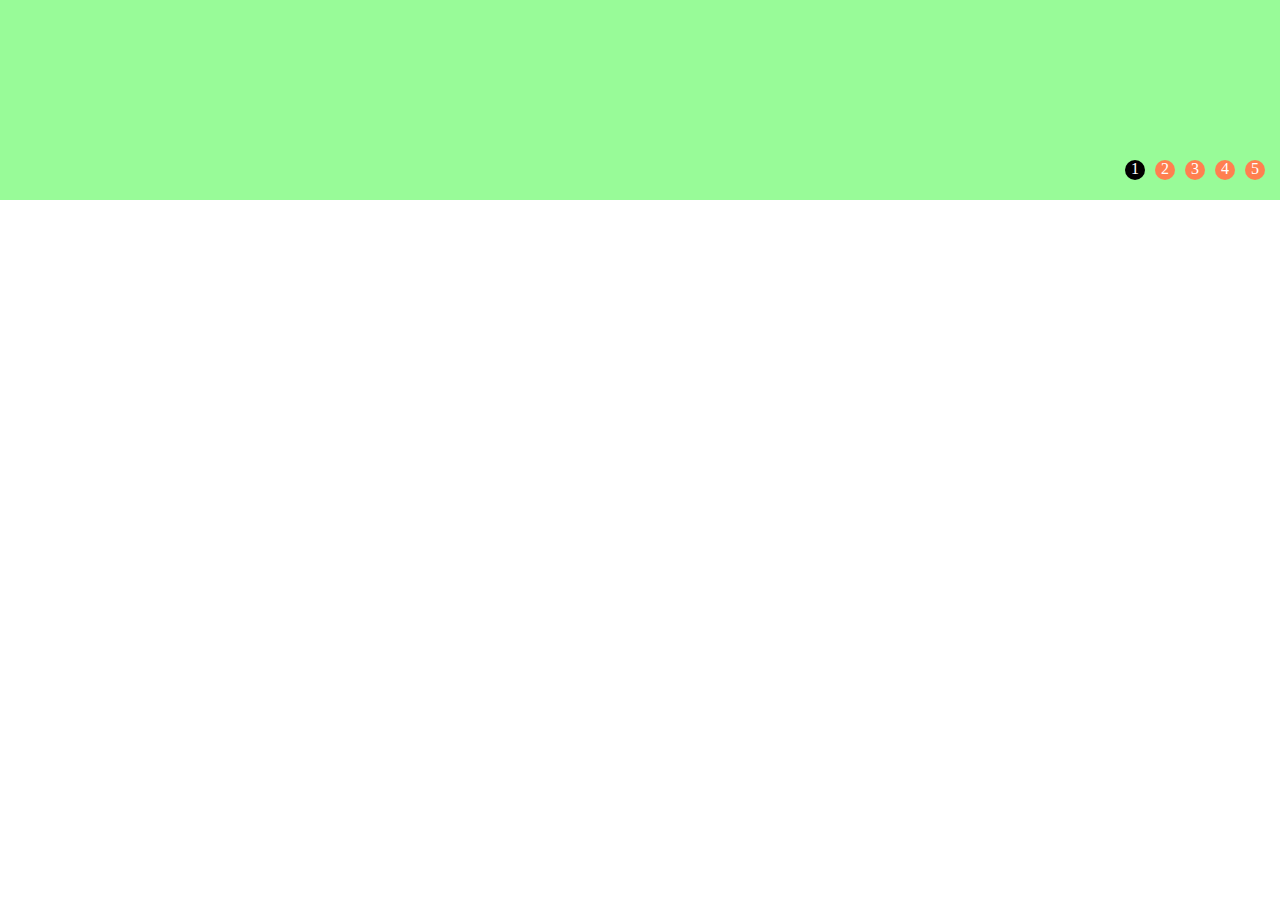
<file: 20160120全日制移动端/index.html>
<!DOCTYPE html>
<html>
<head lang="en">
    <meta charset="UTF-8">
    <title></title>
    <meta name = "viewport" content="width=device-width,initial-scale =1.0,user-scalable=no">
    <style type="text/css">
        *{
            margin: 0;
            padding: 0;
        }
        #outer{
            width: 100%;
            height: 200px;
            overflow: hidden;
            position: relative;
        }
        #inner {
            width: 500%;
            height: 200px;
            list-style: none;
        }
        #inner li{
            float: left;
            width:20%;
            height: 200px;
        }
        #inner li:nth-of-type(1){
            background: palegreen;
        }
        #inner li:nth-child(2){
            background: yellow;
        }
        #inner li:nth-child(3){
            background: blue;
        }
        #inner li:nth-child(4){
            background: pink;
        }
        #inner li:nth-child(5){
            background: paleturquoise;
        }
        #item{
            position: absolute;
            right: 10px;
            bottom:20px
        }
        #item li{
            display: inline-block;
            width: 20px;
            height:20px;
            border-radius: 50%;
            background: coral;
            color: #fff;
            margin: 0 5px;
            text-align: center;
        }
        #item li.cur{
            background: black;
        }


    </style>
</head>
<body>
    <div id="outer">
        <ul id="inner">
            <li></li>
            <li></li>
            <li></li>
            <li></li>
            <li></li>
        </ul>
        <ul id="item">
            <li class="cur">1</li><li>2</li><li>3</li><li>4</li><li>5</li>
        </ul>
    </div>
</body>
</html>
<script>
    var slider = {
       init: function(ele){
            this.inner = ele.inner || {};
            this.oLis = ele.oLis || {};
            this.items = ele.items ||{};
            var that = this;
           [].forEach.call(this.oLis,function(){
              var oLi = arguments[0];
               oLi.index = arguments[1];
               oLi.addEventListener("touchstart",that.start,false);
               oLi.addEventListener("touchmove",that.move,false);
               oLi.addEventListener("touchend",that.end,false);
           })
       },
        start: function(e){
            //把开始的触摸点坐标记录下来
            this.startX = e.changedTouches[0].pageX;
            this.time = +new Date();
        },
        move :function(e){
            e.preventDefault();
            var that = slider;
            var touchMove = e.changedTouches[0].pageX;
            var movePos = touchMove - this.startX;//把移动的距离记录下来
            this.change = movePos;
               /* 往左滑:-(this.offsetWidth*this.index+移动的距离)
                    -this.offsetWidth*this.index-移动的距离(movePos刚好是负的值)
                往右滑:-(this.offsetWidth*this.index-移动的距离)
                    -this.offsetWidth*this.index+移动的距离(movePos刚好是正的值)*/
                //translate()移动的距离都是负数
              var pos = movePos-this.offsetWidth*this.index;
            that.inner.style.webkitTransform = "translate("+pos+"px,0)";


        },
        end :function(){
            //首先处理索引,往左滑是想让下一张显示,所以索引要++,往右滑是想让前一张显示,所以索引要--;
            var date = +new Date();
            var time = date-this.time;
            var index  = this.index;
            var that = slider;
            var len = that.oLis.length;
            if(time>100){//间隔时间是否大于100毫秒
                if(this.change>0){//往右滑
                    index = (index==0?0:index-1);//需要判断是否是第一张
                }else{ //往左滑
                    index = (index==len-1?len-1:index+1);//需要判断是否是最后一张
                }
                that.inner.style.webkitTransform = "translate("+(-this.offsetWidth*index)+"px,0)";
                that.inner.style.webkitTransition = "0.5s ease-out";
                that.inner.addEventListener("webkitTransitionEnd",function(){
                    this.style.webkitTransition = "";
                    [].forEach.call(that.items,function(){
                        arguments[0].className = "";
                    })
                    that.items[index].className = "cur";
                },false)
            }


        }
    }
    var obj = {
        inner :document.querySelector("#inner"),
        oLis : document.querySelectorAll("#inner>li"),
        items : document.querySelectorAll("#item>li")
    }

    slider.init(obj);

</script>
</file>
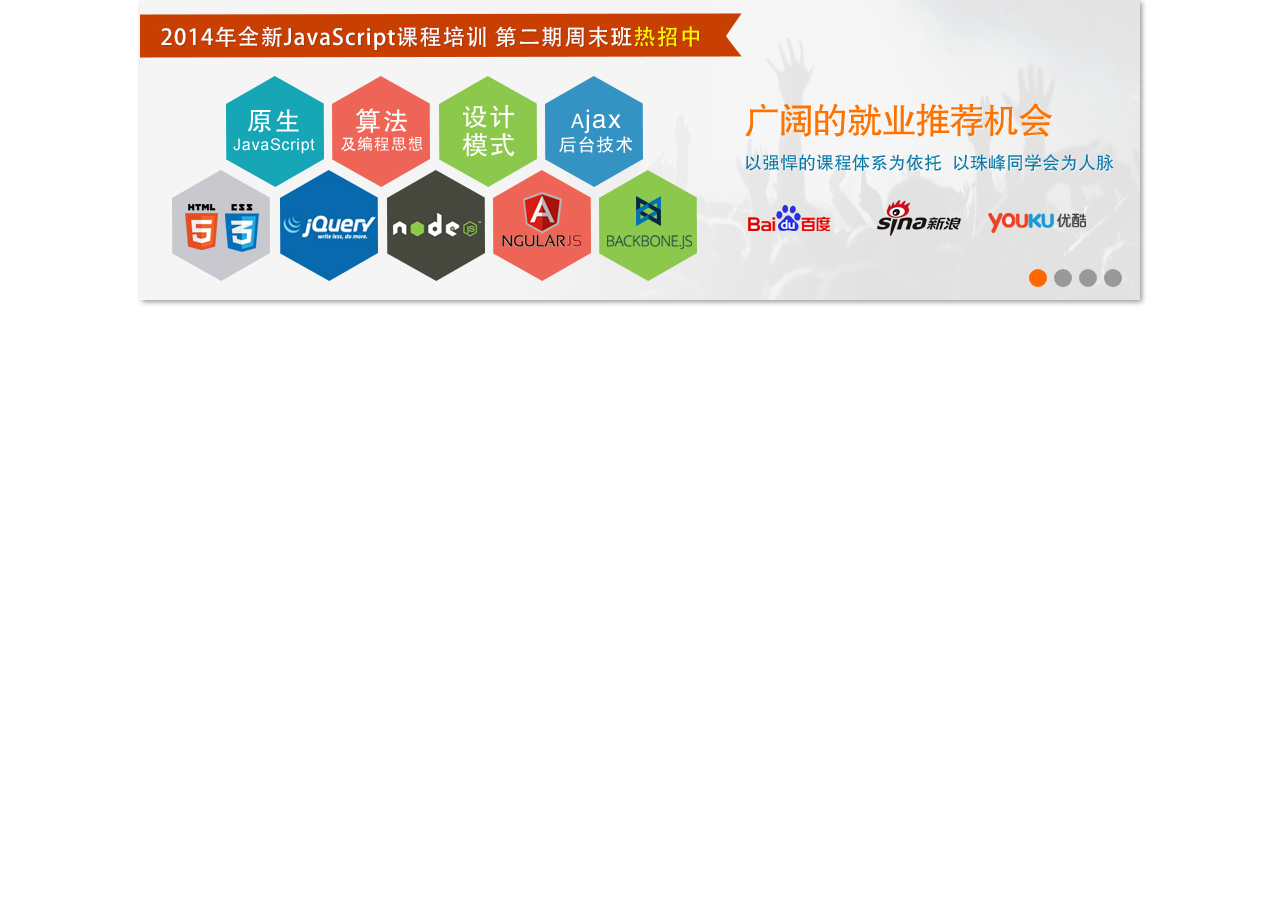
<file: 20151223_全日制第四周第二天/珠峰培训最新版轮播图/index.html>
<!DOCTYPE html>
<html>
<head>
    <meta charset="UTF-8">
    <title>珠峰轮播图</title>
    <link type="text/css" rel="stylesheet" href="css/banner.css"/>
</head>
<body>
<div class="banner" id="banner">
    <div class="bannerImg" id="bannerImg"></div>
    <ul class="bannerTip" id="bannerTip"></ul>
    <a href="javascript:;" class="bannerLeft" id="bannerLeft"></a>
    <a href="javascript:;" class="bannerRight" id="bannerRight"></a>
</div>

<script type="text/javascript" src="js/utils.js"></script>
<script type="text/javascript" src="js/animate.js"></script>
<script type="text/javascript" src="js/banner.js"></script>
</body>
</html>
</file>
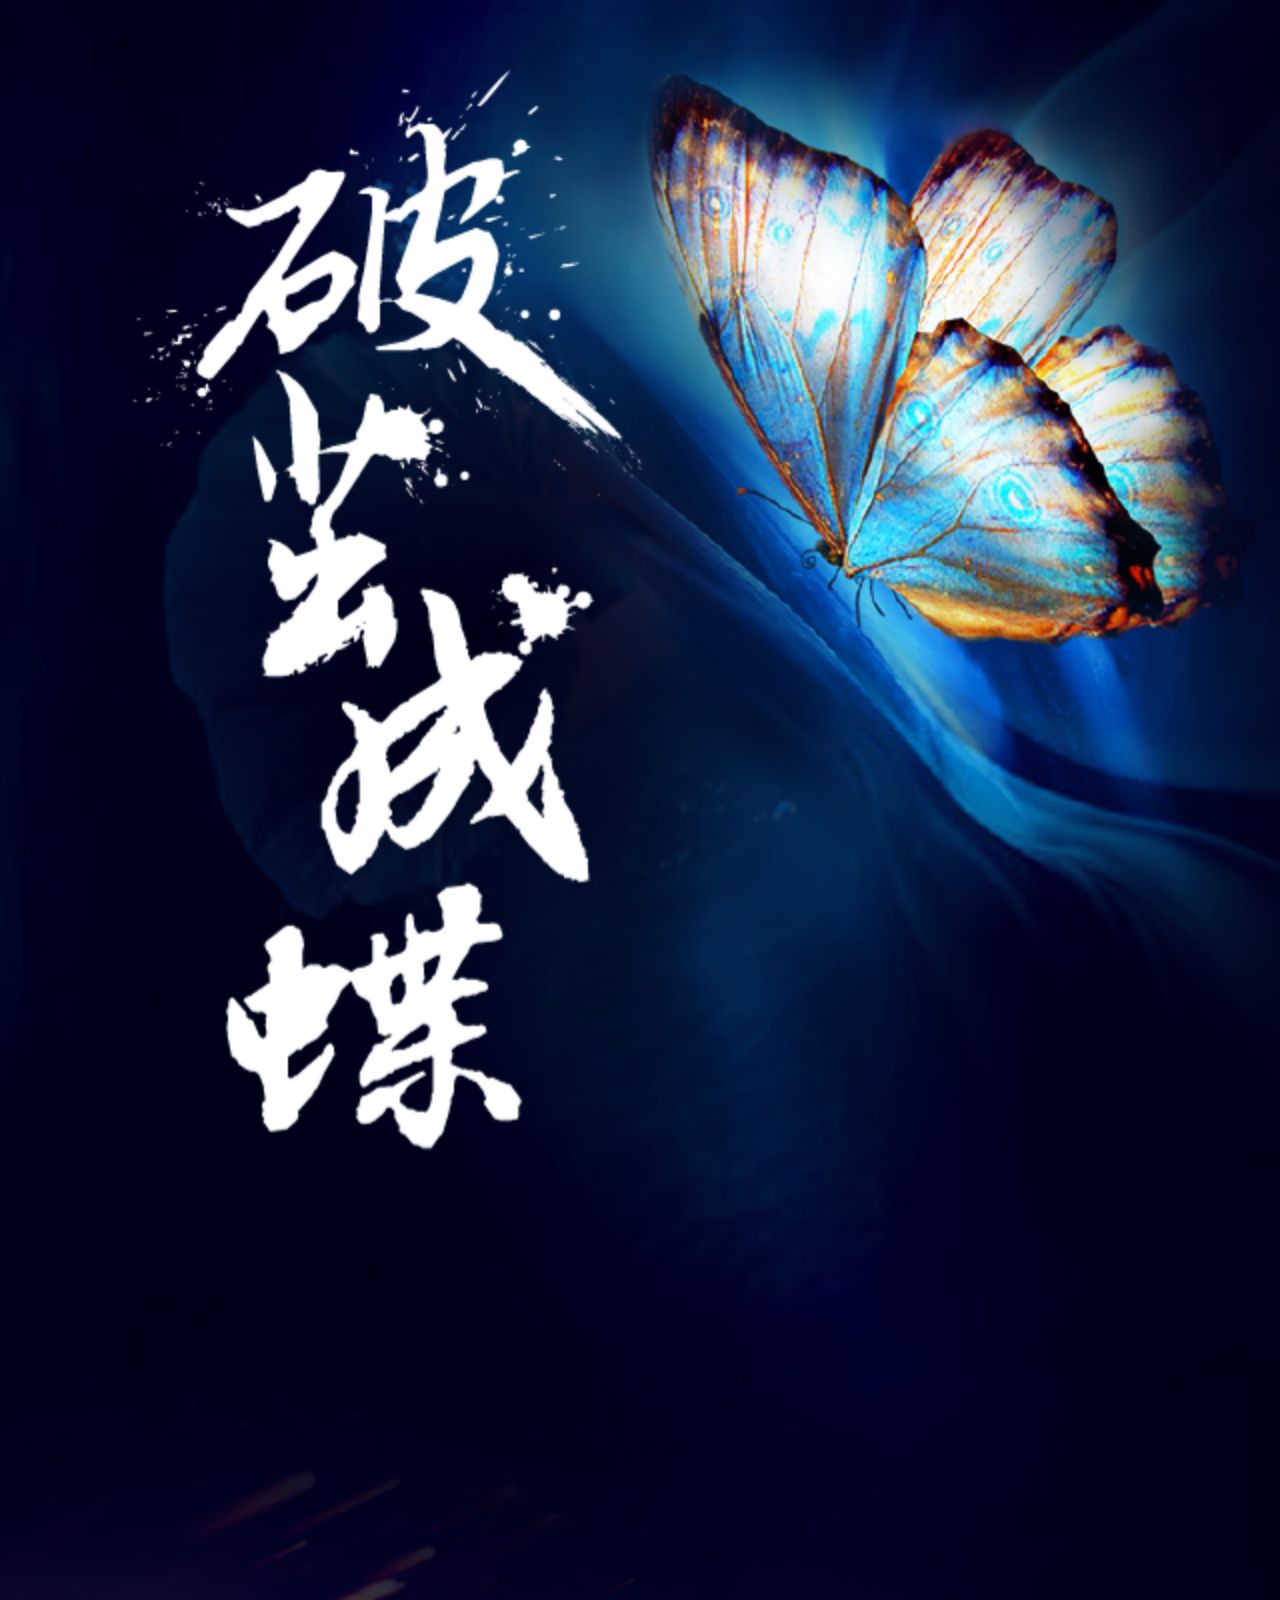
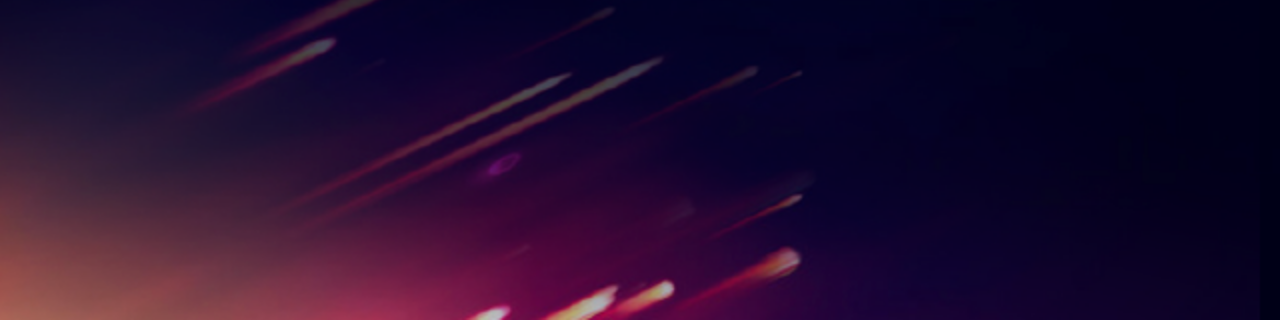
<file: 20160120全日制移动端/h5场景一/index.html>
<!DOCTYPE html>
<html>
<head lang="en">
    <meta charset="UTF-8">
    <link rel="stylesheet" href="index.css"/>
    <meta name="viewport" content="width=device-width,initial-scale=1.0,user-scalable=no">
</head>
<body>
    <div id="main">
        <ul id="list">
            <li class="zIndex">
                <div class="a1">
                    <div>
                        <p>曾经做为前端开发的你</p>
                        <p>解决PC兼容性而焦头烂额</p>
                    </div>
                    <div>
                        <p>而今</p>
                        <p>移动端H5应用疯狂来袭</p>
                    </div>
                    <div>
                        <p>你是否已准备充分</p>
                        <p>学习新技能</p>
                    </div>
                    <div>
                        <p>曾破茧成蝶、重获新生？</p>
                    </div>


                </div>

            </li>
            <li>
                <div class="a2">
                    <p></p>
                    <p></p>
                    <p></p>
                    <p></p>
                    <p></p>
                    <p></p>
                </div>


            </li>
            <li>
                <div class="a3"></div>
            </li>
            <li>
                <div class="a4">
                    <p>transform translate scale skew rotate transform-origin transform-style:preserve-3d perspective animation keyframes transition rotateX rotateY rotateZ </p>
                    <p>transform translate scale skew rotate transform-origin transform-style:preserve-3d perspective animation keyframes transition rotateX rotateY rotateZ </p>
                    <p>transform translate scale skew rotate transform-origin transform-style:preserve-3d perspective animation keyframes transition rotateX rotateY rotateZ </p>
                </div>
            </li>
        </ul>

    </div>
</body>
</html>
<script src="index.js"></script>
</file>
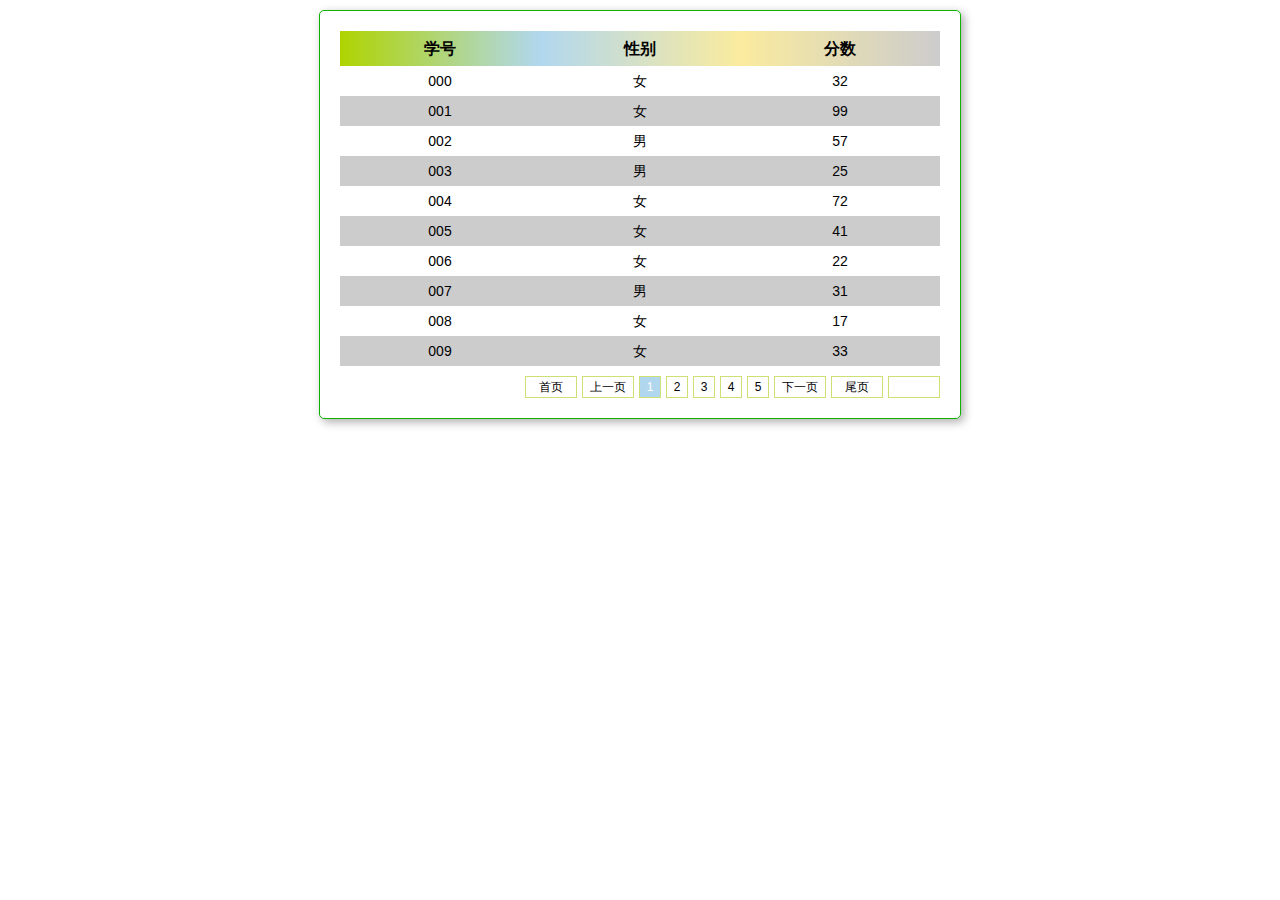
<file: 20160121_全日制第八周第二天/ajax-page-jquery/index.html>
<!DOCTYPE html>
<html>
<head>
    <meta charset="UTF-8">
    <title>珠峰培训-Ajax分页</title>
    <link type="text/css" rel="stylesheet" href="css/index.css"/>
</head>
<body>
<div class="box" id="box">
    <h2><span>学号</span><span>性别</span><span>分数</span></h2>
    <ul class="list"></ul>
    <div class="page">
        <span class="first">首页</span>
        <span class="prev">上一页</span>
        <ul></ul>
        <span class="next">下一页</span>
        <span class="last">尾页</span>
        <input type="text" class="search"/>
    </div>
</div>
<script type="text/javascript" src="js/jquery-1.11.3.min.js"></script>
<script type="text/javascript" src="js/index.js"></script>
</body>
</html>
</file>
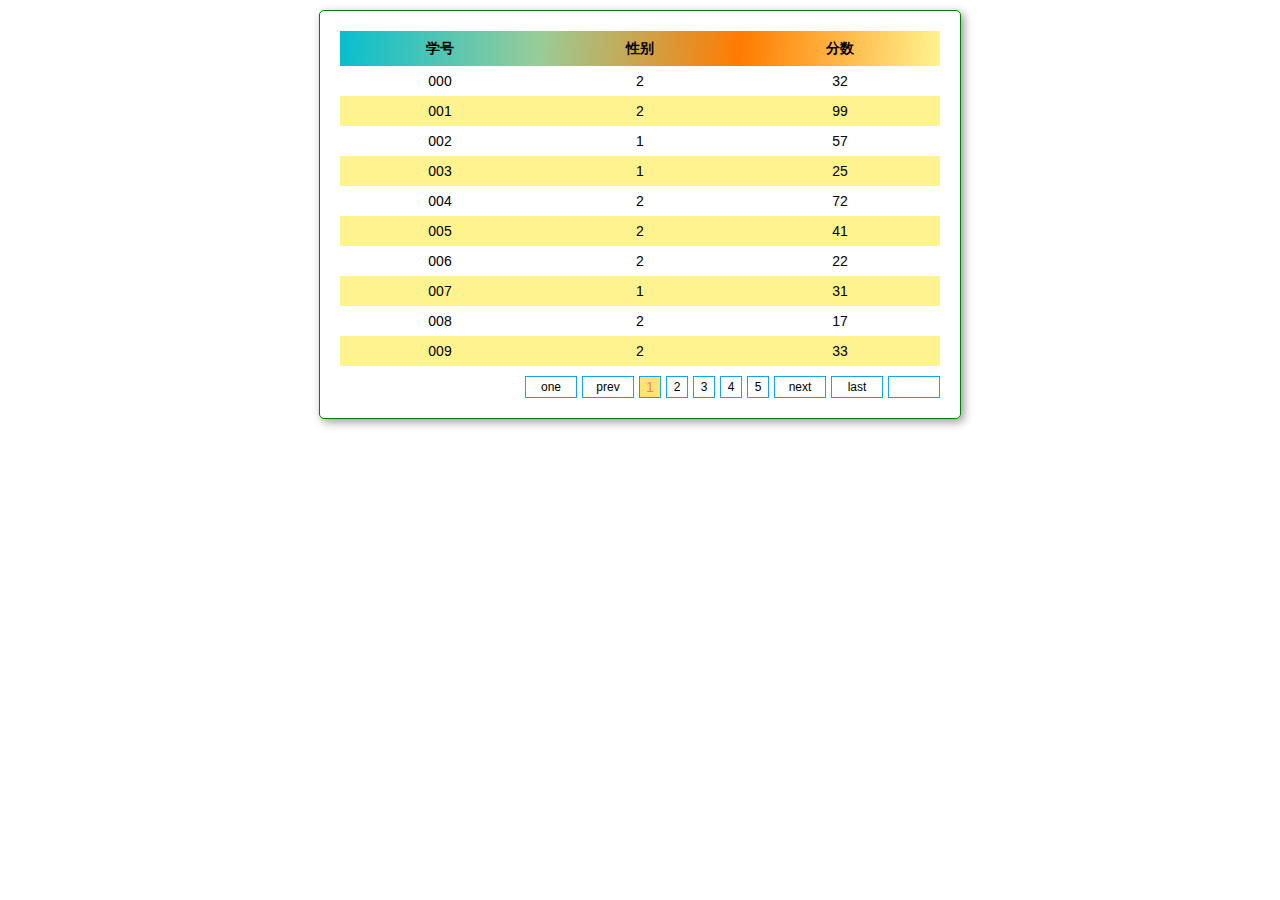
<file: 20160121_全日制第八周第二天/ajax-page/index.html>
<!DOCTYPE html>
<html>
<head>
    <meta charset="UTF-8">
    <title></title>
    <link type="text/css" rel="stylesheet" href="css/page.css"/>
</head>
<body>
<div class="box">
    <h2><span>学号</span><span>性别</span><span>分数</span></h2>
    <ul id="list">
        <!--<li><span>001</span><span>女</span><span>100</span></li>
        <li class="bg"><span>001</span><span>女</span><span>100</span></li>-->
    </ul>
    <div class="box-page" id="box-page">
        <div class="bp-btn" id="onePage">one</div>
        <div class="bp-btn" id="prevPage">prev</div>
        <ul class="bp-list" id="pageList">
           <!-- <li class="select">1</li>
            <li>2</li>
            <li>3</li>
            <li>4</li>
            <li>5</li>-->
        </ul>
        <div class="bp-btn" id="nextPage">next</div>
        <div class="bp-btn" id="lastPage">last</div>
        <input type="text" class="bp-btn" id="pageInp"/>
    </div>
</div>

<script charset="utf-8" type="text/javascript" src="js/page.js"></script>
</body>
</html>
</file>
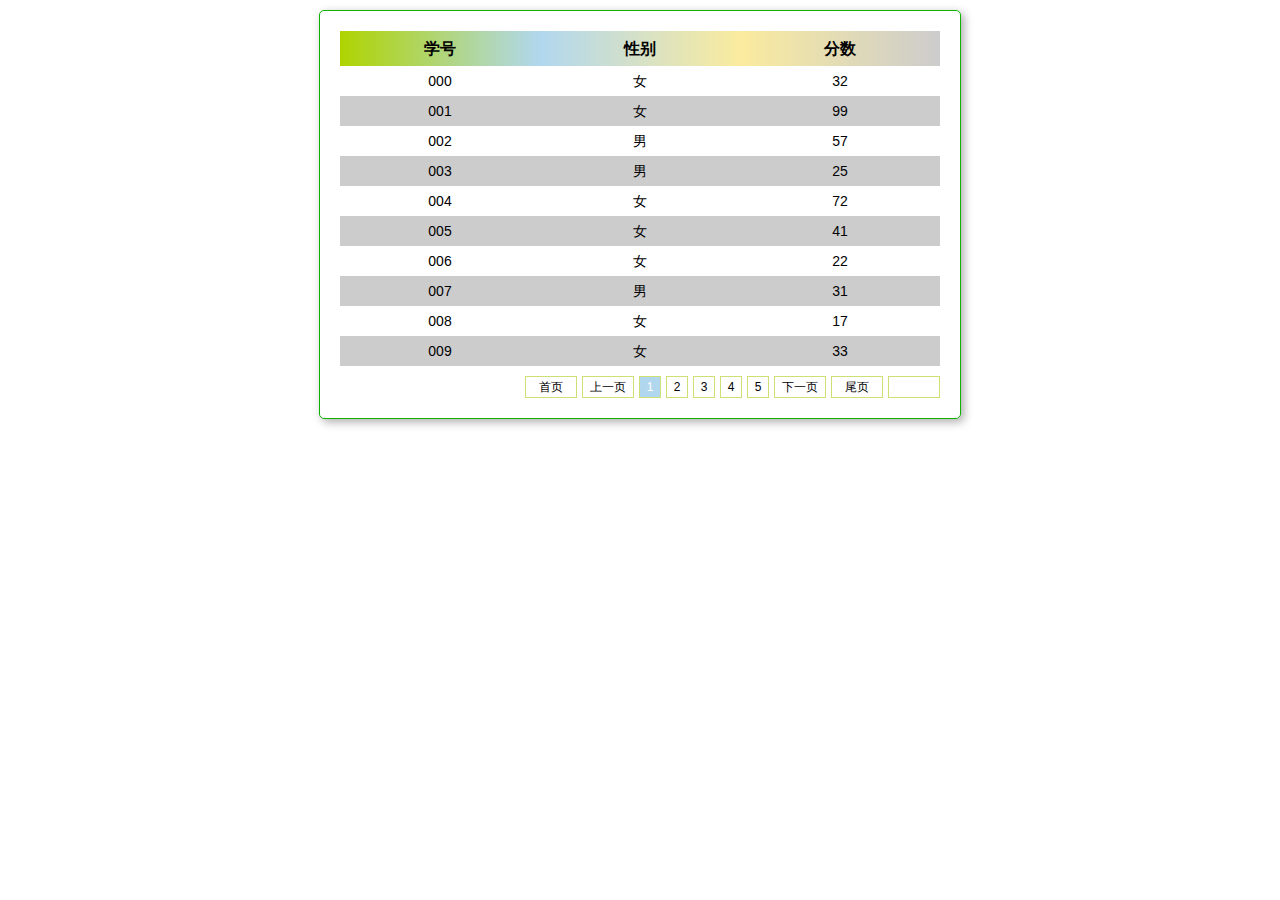
<file: 20160121_全日制第八周第二天/参考/index.html>
<!DOCTYPE html>
<html>
<head>
    <meta charset="UTF-8">
    <title>珠峰培训-Ajax分页</title>
    <link type="text/css" rel="stylesheet" href="css/index.css"/>
</head>
<body>
<div class="box">
    <h2><span>学号</span><span>性别</span><span>分数</span></h2>
    <ul class="list" id="list"></ul>
    <div class="page" id="page">
        <span id="first">首页</span>
        <span id="prev">上一页</span>
        <ul id="pageList"></ul>
        <span id="next">下一页</span>
        <span id="last">尾页</span>
        <input type="text" id="search"/>
    </div>
</div>
<script type="text/javascript" src="js/utils.js"></script>
<script type="text/javascript" src="js/index.js"></script>
</body>
</html>
</file>
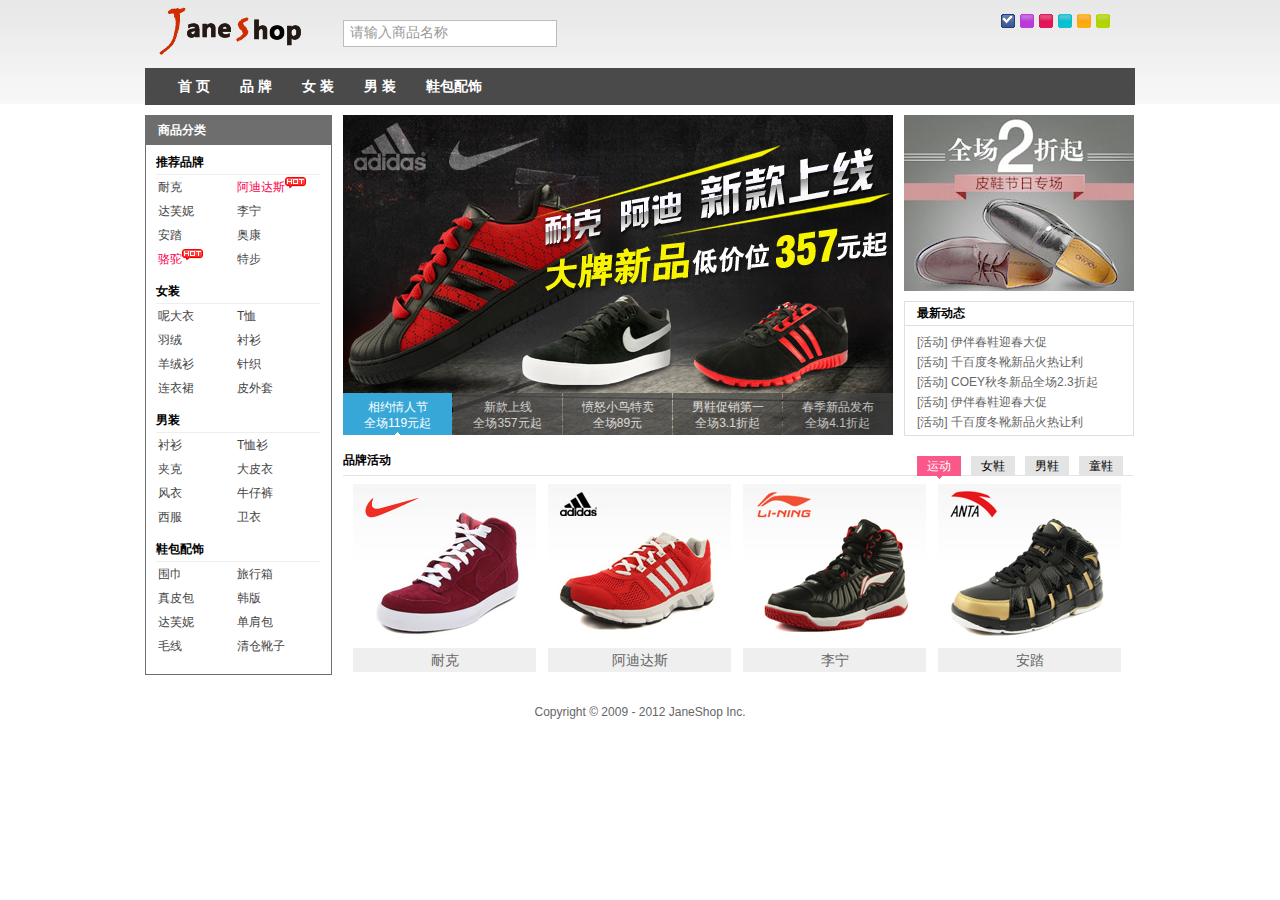
<file: 锋利的JQ第二版源码/Ch8/index.html>
<!DOCTYPE html PUBLIC "-//W3C//DTD XHTML 1.0 Transitional//EN" "http://www.w3.org/TR/xhtml1/DTD/xhtml1-transitional.dtd">
<html xmlns="http://www.w3.org/1999/xhtml">
<head>
<meta http-equiv="Content-Type" content="text/html; charset=utf-8" />
<title>Jane shopping</title>
<link rel="stylesheet" href="styles/reset.css" type="text/css" />
<link rel="stylesheet" href="styles/main.css" type="text/css" />
<link rel="stylesheet" href="styles/skin/skin_0.css" type="text/css" id="cssfile" />
<script src="../scripts/jquery.js" type="text/javascript"></script>
<script src="scripts/jquery.cookie.js" type="text/javascript"></script>
<!-- 搜索文本框效果 -->
<script src="scripts/input.js" type="text/javascript"></script>
<!-- 修改皮肤样式 -->
<script src="scripts/changeSkin.js" type="text/javascript"></script>
<!-- 导航效果 -->
<script src="scripts/nav.js" type="text/javascript"></script>
<!-- 添加hot显示 -->
<script src="scripts/addhot.js" type="text/javascript"></script>
<!-- 首页大屏广告效果 -->
<script src="scripts/ad.js" type="text/javascript"></script>
<!-- 超链接文字提示 -->
<script src="scripts/tooltip.js" type="text/javascript"></script>
<!-- 品牌活动模块横向滚动 -->
<script src="scripts/imgSlide.js" type="text/javascript"></script>
<!-- 滑过图片出现放大镜效果 -->
<script src="scripts/imgHover.js" type="text/javascript"></script>
</head>
<body>
<!--头部开始-->
<div id="header">
	<div class="contWidth">
		<a class="logo" href="#nogo"><img src="images/logo.gif" alt="JaneShop"/></a>
		<div class="search">
			<input type="text" id="inputSearch" class="" value="请输入商品名称" />
		</div>
		<ul id="skin">
			<li id="skin_0" title="蓝色" class="selected">蓝色</li>
			<li id="skin_1" title="紫色">紫色</li>
			<li id="skin_2" title="红色">红色</li>
			<li id="skin_3" title="天蓝色">天蓝色</li>
			<li id="skin_4" title="橙色">橙色</li>
			<li id="skin_5" title="淡绿色">淡绿色</li>
		</ul>
		<!-- 导航 start -->
		<div id="nav" class="mainNav">
			<ul class="nav">
				 <li><a href="#">首 页</a></li>
				 <li><a href="#">品 牌</a>
					<div class="jnNav">
						<div class="subitem">
							<dl class="fore">
								<dt>
									<a href="#nogo">品牌：</a>
								</dt>
								<dd>
									<em ><a href="#nogo">耐克</a></em>
									<em ><a href="#nogo">阿迪达斯</a></em>
									<em ><a href="#nogo">达芙妮</a></em>
									<em ><a href="#nogo">李宁</a></em>
									<em ><a href="#nogo">安踏</a></em>
									<em ><a href="#nogo">奥康</a></em>
									<em ><a href="#nogo">骆驼</a></em>
									<em ><a href="#nogo">特步</a></em>
									<em ><a href="#nogo">耐克</a></em>
									<em ><a href="#nogo">阿迪达斯</a></em>
									<em ><a href="#nogo">达芙妮</a></em>
									<em ><a href="#nogo">李宁</a></em>
									<em class="noborder"><a href="#nogo">特步</a></em>
								</dd>
							</dl>
							<dl>
								<dt>
									<a href="#nogo">品牌：</a>
								</dt>
								<dd>
									<em ><a href="#nogo">耐克</a></em>
									<em ><a href="#nogo">阿迪达斯</a></em>
									<em ><a href="#nogo">达芙妮</a></em>
									<em ><a href="#nogo">李宁</a></em>
									<em ><a href="#nogo">安踏</a></em>
									<em ><a href="#nogo">奥康</a></em>
									<em ><a href="#nogo">骆驼</a></em>
									<em ><a href="#nogo">特步</a></em>
									<em ><a href="#nogo">耐克</a></em>
									<em ><a href="#nogo">阿迪达斯</a></em>
									<em ><a href="#nogo">达芙妮</a></em>
									<em ><a href="#nogo">李宁</a></em>
									<em class="noborder"><a href="#nogo">特步</a></em>
								</dd>
							</dl>
						</div>
					</div>
				</li>
				<li><a href="#">女 装</a>
					<div class="jnNav">
						<div class="subitem">
							<dl class="fore">
								<dt>
									<a href="#nogo">女 装：</a>
								</dt>
								<dd>
									<em ><a href="#nogo">耐克</a></em>
									<em ><a href="#nogo">阿迪达斯</a></em>
									<em ><a href="#nogo">达芙妮</a></em>
									<em ><a href="#nogo">李宁</a></em>
									<em ><a href="#nogo">安踏</a></em>
									<em ><a href="#nogo">奥康</a></em>
									<em ><a href="#nogo">骆驼</a></em>
									<em ><a href="#nogo">特步</a></em>
									<em ><a href="#nogo">耐克</a></em>
									<em ><a href="#nogo">阿迪达斯</a></em>
									<em ><a href="#nogo">达芙妮</a></em>
									<em ><a href="#nogo">李宁</a></em>
									<em class="noborder"><a href="#nogo">特步</a></em>
								</dd>
							</dl>
							<dl>
								<dt>
									<a href="#nogo">女 装：</a>
								</dt>
								<dd>
									<em ><a href="#nogo">耐克</a></em>
									<em ><a href="#nogo">阿迪达斯</a></em>
									<em ><a href="#nogo">达芙妮</a></em>
									<em ><a href="#nogo">李宁</a></em>
									<em ><a href="#nogo">安踏</a></em>
									<em ><a href="#nogo">奥康</a></em>
									<em ><a href="#nogo">骆驼</a></em>
									<em ><a href="#nogo">特步</a></em>
									<em ><a href="#nogo">耐克</a></em>
									<em ><a href="#nogo">阿迪达斯</a></em>
									<em ><a href="#nogo">达芙妮</a></em>
									<em ><a href="#nogo">李宁</a></em>
									<em class="noborder"><a href="#nogo">特步</a></em>
								</dd>
							</dl>
						</div>
					</div>
				</li>
				<li><a href="#">男 装</a>
					<div class="jnNav">
						<div class="subitem">
							<dl class="fore">
								<dt>
									<a href="#nogo">男 装：</a>
								</dt>
								<dd>
									<em ><a href="#nogo">耐克</a></em>
									<em ><a href="#nogo">阿迪达斯</a></em>
									<em ><a href="#nogo">达芙妮</a></em>
									<em ><a href="#nogo">李宁</a></em>
									<em ><a href="#nogo">安踏</a></em>
									<em ><a href="#nogo">奥康</a></em>
									<em ><a href="#nogo">骆驼</a></em>
									<em ><a href="#nogo">特步</a></em>
									<em ><a href="#nogo">耐克</a></em>
									<em ><a href="#nogo">阿迪达斯</a></em>
									<em ><a href="#nogo">达芙妮</a></em>
									<em ><a href="#nogo">李宁</a></em>
									<em class="noborder"><a href="#nogo">特步</a></em>
								</dd>
							</dl>
							<dl>
								<dt>
									<a href="#nogo">男 装：</a>
								</dt>
								<dd>
									<em ><a href="#nogo">耐克</a></em>
									<em ><a href="#nogo">阿迪达斯</a></em>
									<em ><a href="#nogo">达芙妮</a></em>
									<em ><a href="#nogo">李宁</a></em>
									<em ><a href="#nogo">安踏</a></em>
									<em ><a href="#nogo">奥康</a></em>
									<em ><a href="#nogo">骆驼</a></em>
									<em ><a href="#nogo">特步</a></em>
									<em ><a href="#nogo">耐克</a></em>
									<em ><a href="#nogo">阿迪达斯</a></em>
									<em ><a href="#nogo">达芙妮</a></em>
									<em ><a href="#nogo">李宁</a></em>
									<em class="noborder"><a href="#nogo">特步</a></em>
								</dd>
							</dl>
						</div>
					</div>
				 </li>
				 <li><a href="#">鞋包配饰</a></li>
			</ul>
		</div>
		<!-- 导航 end -->
	</div>
</div>
<!--头部结束-->
<!--主体开始-->
<div id="content">
	<div class="janeshop">
		<!-- 商品分类 start -->
		<div id="jnCatalog">
			<h2 title="商品分类">商品分类</h2>
			<div class="jnCatainfo">
				<h3>推荐品牌</h3>
				<ul>
					<li><a href="#nogo" >耐克</a></li>
					<li><a href="#nogo" class="promoted">阿迪达斯</a></li>
					<li><a href="#nogo" >达芙妮</a></li>
					<li><a href="#nogo" >李宁</a></li>
					<li><a href="#nogo" >安踏</a></li>
					<li><a href="#nogo" >奥康</a></li>
					<li><a href="#nogo" class="promoted">骆驼</a></li>
					<li><a href="#nogo" >特步</a></li>
				</ul>
				<br class="clear" />
				<h3>女装</h3>
				<ul>
					<li><a href="#nogo" >呢大衣</a></li>
					<li><a href="#nogo" >T恤</a></li>
					<li><a href="#nogo" >羽绒</a></li>
					<li><a href="#nogo" >衬衫</a></li>
					<li><a href="#nogo" >羊绒衫</a></li>
					<li><a href="#nogo" >针织</a></li>
					<li><a href="#nogo" >连衣裙</a></li>
					<li><a href="#nogo" >皮外套</a></li>
				</ul>
				<br class="clear" />
				<h3>男装</h3>
				<ul>
					<li><a href="#nogo" >衬衫</a></li>
					<li><a href="#nogo" >T恤衫</a></li>
					<li><a href="#nogo" >夹克</a></li>
					<li><a href="#nogo" >大皮衣</a></li>
					<li><a href="#nogo" >风衣</a></li>
					<li><a href="#nogo" >牛仔裤</a></li>
					<li><a href="#nogo" >西服</a></li>
					<li><a href="#nogo" >卫衣</a></li>
				</ul>
				<br class="clear" />
				<h3>鞋包配饰</h3>
				<ul>
					<li><a href="#nogo" >围巾</a></li>
					<li><a href="#nogo" >旅行箱</a></li>
					<li><a href="#nogo" >真皮包</a></li>
					<li><a href="#nogo" >韩版</a></li>
					<li><a href="#nogo" >达芙妮</a></li>
					<li><a href="#nogo" >单肩包</a></li>
					<li><a href="#nogo" >毛线</a></li>
					<li><a href="#nogo" >清仓靴子</a></li>
				</ul>
				<br class="clear" />
			</div>
		</div>
		<!-- 商品分类 end -->

		<!-- 大屏广告 start -->
		<div id="jnImageroll">
			<a href="#nogo" id="JS_imgWrap">
				<img src="images/ads/1.jpg" alt="相约情人节"/>
				<img src="images/ads/2.jpg" alt="新款上线"/>
				<img src="images/ads/3.jpg" alt="愤怒小鸟特卖"/>
				<img src="images/ads/4.jpg" alt="男鞋促销第一波"/>
				<img src="images/ads/5.jpg" alt="春季新品发布"/>
			</a>
			<div>
				<a href="###1"><em>相约情人节</em><em>全场119元起</em></a>
				<a href="###2"><em>新款上线</em><em>全场357元起</em></a>
				<a href="###3"><em>愤怒小鸟特卖</em><em>全场89元</em></a>
				<a href="###4"><em>男鞋促销第一波</em><em>全场3.1折起</em></a>
				<a href="###5" class="last"><em>春季新品发布</em><em>全场4.1折起</em></a>
			</div>
		</div>
		<!-- 大屏广告 end -->

		<!-- 最新动态 start -->
		<div id="jnNotice">
			<div id="jnMiaosha">
				<a href="#nogo" class="JS_css3"><img src="images/upload/20120216.jpg" alt="冬品清仓"  /></a>
			</div>
			<div id="jnNoticeInfo">
				<h2 title="最新动态">最新动态</h2>
				<ul>
					<li><a href="###1" class="tooltip" title="[活动] 伊伴春鞋迎春大促">[活动] 伊伴春鞋迎春大促</a></li>
					<li><a href="###2" class="tooltip" title="[活动] 千百度冬靴新品火热让利">[活动] 千百度冬靴新品火热让利</a></li>
					<li><a href="###3" class="tooltip" title="[活动] COEY秋冬新品全场2.3折起">[活动] COEY秋冬新品全场2.3折起</a></li>
					<li><a href="###4" class="tooltip" title="[活动] 伊伴春鞋迎春大促">[活动] 伊伴春鞋迎春大促</a></li>
					<li><a href="###5" class="tooltip" title="[活动] 千百度冬靴新品火热让利">[活动] 千百度冬靴新品火热让利</a></li>
					<li><a href="###6" class="tooltip" title="[活动] COEY秋冬新品全场2.3折起">[活动] COEY秋冬新品全场2.3折起</a></li>
				</ul>
				<br class="clear" />
			</div>
		</div>
		<!-- 最新动态 end -->

		<!-- 品牌活动 start -->
		<div id="jnBrand">
			<div id="jnBrandTab">
				<h2 title="品牌活动">品牌活动</h2>
				<ul>
					<li><a title="运动" href="#nogo">运动</a></li>
					<li><a title="女鞋" href="#nogo">女鞋</a></li>
					<li><a title="男鞋" href="#nogo">男鞋</a></li>
					<li><a title="Applife" href="#nogo">童鞋</a></li>
				</ul>
			</div>
			<div id="jnBrandContent">
				<div id="jnBrandList">
					<ul>
						<li>
							<a href="###1" class="JS_live"><img alt="耐克" src="images/upload/20120217.jpg" /></a>
							<span><a href="###1">耐克</a></span>
						</li>
						<li>
							<a href="###2" class="JS_live"><img alt="阿迪达斯" src="images/upload/20120218.jpg" /></a>
							<span><a href="###2">阿迪达斯</a></span>
						</li>
						<li>
							<a href="###3" class="JS_live"><img alt="李宁" src="images/upload/20120219.png" /></a>
							<span><a href="###3">李宁</a></span>
						</li>
						<li>
							<a href="###4" class="JS_live"><img alt="安踏" src="images/upload/20120220.png" /></a>
							<span><a href="###4">安踏</a></span>
						</li>
						<li>
							<a href="###1" class="JS_live"><img alt="耐克" src="images/upload/20120217.jpg" /></a>
							<span><a href="###1">耐克</a></span>
						</li>
						<li>
							<a href="###2" class="JS_live"><img alt="阿迪达斯" src="images/upload/20120218.jpg" /></a>
							<span><a href="###2">阿迪达斯</a></span>
						</li>
						<li>
							<a href="###3" class="JS_live"><img alt="李宁" src="images/upload/20120219.png" /></a>
							<span><a href="###3">李宁</a></span>
						</li>
						<li>
							<a href="###4" class="JS_live"><img alt="安踏" src="images/upload/20120220.png" /></a>
							<span><a href="###4">安踏</a></span>
						</li>
						<li>
							<a href="###1" class="JS_live"><img alt="耐克" src="images/upload/20120217.jpg" /></a>
							<span><a href="###1">耐克</a></span>
						</li>
						<li>
							<a href="###2" class="JS_live"><img alt="阿迪达斯" src="images/upload/20120218.jpg" /></a>
							<span><a href="###2">阿迪达斯</a></span>
						</li>
						<li>
							<a href="###3" class="JS_live"><img alt="李宁" src="images/upload/20120219.png" /></a>
							<span><a href="###3">李宁</a></span>
						</li>
						<li>
							<a href="###4" class="JS_live"><img alt="安踏" src="images/upload/20120220.png" /></a>
							<span><a href="###4">安踏</a></span>
						</li>
						<li>
							<a href="###1" class="JS_live"><img alt="耐克" src="images/upload/20120217.jpg" /></a>
							<span><a href="###1">耐克</a></span>
						</li>
						<li>
							<a href="###2" class="JS_live"><img alt="阿迪达斯" src="images/upload/20120218.jpg" /></a>
							<span><a href="###2">阿迪达斯</a></span>
						</li>
						<li>
							<a href="###3" class="JS_live"><img alt="李宁" src="images/upload/20120219.png" /></a>
							<span><a href="###3">李宁</a></span>
						</li>
						<li>
							<a href="###4" class="JS_live"><img alt="安踏" src="images/upload/20120220.png" /></a>
							<span><a href="###4">安踏</a></span>
						</li>
					</ul>
				</div>
			</div>
		</div>
		<!-- 品牌活动 end -->

	</div>
</div>
<!--主体结束-->
<!--底部开始-->
<div id="footer">Copyright &copy; 2009 - 2012 JaneShop Inc. </div>
<!--底部结束-->
</body>
</html>
</file>
<file: 20151223_全日制第四周第二天/珠峰培训最新版轮播图/css/banner.css>
html, body, div, ul, li, img, a {
    margin: 0;
    padding: 0;
    -webkit-user-select: none;
}

ul, li {
    list-style: none;
}

img {
    border: none;
}

a {
    text-decoration: none;
}

.banner {
    position: relative;
    margin: 0 auto;
    width: 1000px;
    height: 300px;
    overflow: hidden;
    box-shadow: 2px 2px 5px 0 #999;
}

/*图片区域的样式*/
.banner .bannerImg {
    position: absolute;
    top: 0;
    left: 0;
    width: 5000px;
    height: 300px;
    overflow: hidden;
}

.banner .bannerImg div {
    float: left;
    width: 1000px;
    height: 300px;
    background: url("../img/default.gif") no-repeat center center #f5f5f5;
}

.banner .bannerImg div img {
    width: 100%;
    height: 100%;
}

/*焦点区域的样式*/
.banner .bannerTip {
    position: absolute;
    bottom: 13px;
    right: 11px;
    width: 100px;
    height: 18px;
    overflow: hidden;
}

.banner .bannerTip li {
    float: left;
    margin-right: 7px;
    width: 18px;
    height: 18px;
    background: #999;
    cursor: pointer;
    border-radius: 50%;
}

.banner .bannerTip li.select {
    background: #ff6600;
}

/*左右切换区域的样式*/
.banner .bannerLeft, .banner .bannerRight {
    display: none;
    position: absolute;
    top: 50%;
    margin-top: -22px;
    width: 30px;
    height: 45px;
    background: url("../img/pre.png") no-repeat 0 0;
    opacity: 0.3;
    filter: alpha(opacity=30);
}

.banner .bannerLeft {
    left: 20px;
}

.banner .bannerRight {
    right: 20px;
    background-position: -50px 0;
}

.banner .bannerLeft:hover, .banner .bannerRight:hover {
    opacity: 0.8;
    filter: alpha(opacity=80);
}
</file>
<file: 20160120全日制移动端/h5场景一/index.css>
*{
    margin: 0;
    padding:0
}
html,body{
    width: 100%;
    height:100%;
    overflow: hidden;
}
#main{
    width: 640px;
    height: 960px;
    overflow: hidden;
    position: absolute;
    left:50%;
    top:0;
    margin-left: -320px;
    -webkit-transform-origin:top;
    transform-origin: top;
}
#list{height: 100%}
#list li{
    width: 100%;
    height: 100%;
    position: absolute;
    background-repeat: no-repeat;
    background-size:cover;
}
#list li.zIndex{
    z-index: 5;
}
#list li:nth-child(1){
    background-image:url(images/b.png) ;
}
#list li:nth-child(2){
    background-image:url(images/c.png) ;
}
#list li:nth-child(3){
    background-image:url(images/d.png) ;
}
#list li:nth-child(4){
    background-image:url(images/e.png) ;
}
.a1 {
    position: absolute;
    bottom:10%;
    width: 100%;
    text-align: center;
    font-size: 30px;
    color: #fff;
}
.a1 div:nth-child(odd){
    -webkit-transform: translate(500px,0);
    transform:translate(500px,0);
}
.a1 div:nth-child(even){
    -webkit-transform: translate(-500px,0);
    transform:translate(-500px,0);
}
#a1 div{
    -webkit-transform: translate(0,0);
    transform: translate(0,0);
    -webkit-transition:0.5s ease-out;
    transition:0.5s ease-out;
}
/*方法一:动态的添加或者删除类名(id名)来控制动画效果
  方法二:如果是写的animation动画,可以通过设置animation-play-state值是paused停止,是running是播放
*/

.a2 p{
    width: 90px;
    height: 90px;
    position: absolute;
    left:50%;
    top:50%;
    margin-left: -45px;
    margin-top: -45px;
}
.a2 p:nth-child(1){
    background: url(images/c1.png) no-repeat;
}
.a2 p:nth-child(2){
    background: url(images/c2.png) no-repeat;
}
.a2 p:nth-child(3){
    background: url(images/c3.png) no-repeat;
}
.a2 p:nth-child(4){
    background: url(images/c4.png) no-repeat;
}
.a2 p:nth-child(5){
    background: url(images/c5.png) no-repeat;
}
.a2 p:nth-child(6){
    background: url(images/c6.png) no-repeat;
}
#a2 p {
    -webkit-transform: rotate(720deg);
    transform: rotate(720deg);
    -webkit-transition: 1s;
    transition: 1s;

}
#a2 p:nth-child(1){
    left: 50%;
    top: 30%
}
#a2 p:nth-child(2){
    left: 20%;
    top: 40%
}
#a2 p:nth-child(3){
    left: 80%;
    top: 40%
}
#a2 p:nth-child(4){
    left: 20%;
    top: 60%
}
#a2 p:nth-child(5){
    left: 80%;
    top: 60%
}
#a2 p:nth-child(6){
    left: 50%;
    top: 70%
}
.a3{
    width: 460px;
    height: 222px;
    position: absolute;
    left:50%;
    margin-left: -230px;
    bottom:10%;
    background: url(images/d1.png) no-repeat;
    /*transform-style: preserve-3d;*/
    /*-webkit-transform-style: preserve-3d;*/
    /*perspective: 800px;*/
}
#a3{
    -webkit-transform: rotateY(720deg);
    transform: rotateY(720deg);
    -webkit-transition: 0.5s;
    transition: 0.5s;
}
.a4 p{
    width: 0;
    height: 0;
    border:1px solid #fff;
    box-shadow: 0 0 10px 0 #fff;
    word-wrap: break-word;
    overflow: hidden;
    color: #fff;
    position: absolute;
}
.a4 p:nth-child(1){
    left:10%;
    top:15%;
}
.a4 p:nth-child(2){
    left:53%;
    top:18%;
}
.a4 p:nth-child(3){
    left:46%;
    top:78%;
}
#a4 p:nth-child(1){
    width: 200px;
    height: 100px;
}
#a4 p:nth-child(2){
    width: 200px;
    height: 100px;
}
#a4 p:nth-child(3){
    width: 100px;
    height: 100px;
}
#a4 p{
    -webkit-transition: 1s;
    transition: 1s;

}
</file>
<file: 20160121_全日制第八周第二天/ajax-page-jquery/css/index.css>
body, div, h2, span, ul, li, input {
    margin: 0;
    padding: 0;
    font-family: "\5FAE\8F6F\96C5\9ED1", Helvetica, sans-serif;
    font-size: 14px;
    -webkit-user-select: none;
}

ul, li {
    list-style: none;
}

input {
    outline: none;
}

.box {
    margin: 10px auto;
    padding: 20px;
    width: 600px;
    border: 1px solid #0fb200;
    overflow: hidden;

    border-radius: 5px;
    box-shadow: 3px 3px 10px 0 #AEADAE;
}

/*��ͷ�������ʽ*/
.box h2 {
    height: 35px;
    line-height: 35px;
    background: #CDE074;

    background: -webkit-linear-gradient(left, #AFD400, #B1D7EF, #faeb9e, #CCCCCC);
    background: -moz-linear-gradient(left, #AFD400, #B1D7EF, #faeb9e, #CCCCCC);
    background: -o-linear-gradient(left, #AFD400, #B1D7EF, #faeb9e, #CCCCCC);
    background: -ms-linear-gradient(left, #AFD400, #B1D7EF, #faeb9e, #CCCCCC);
    background: linear-gradient(left, #AFD400, #B1D7EF, #faeb9e, #CCCCCC);
}

.box h2 span {
    display: inline-block;
    width: 200px;
    height: 35px;
    text-align: center;
    font-size: 16px;
}

/*�����������ʽ*/
.box .list {
    height: 300px;
    opacity: 0;
    filter: alpha(opacity=0);
}

.box .list li {
    height: 30px;
    line-height: 30px;
    cursor: pointer;
}

.box .list li.even {
    background: #ccc;
}

.box .list li span {
    display: block;
    float: left;
    width: 200px;
    height: 30px;
    text-align: center;
}

/*��ҳ�������ʽ*/
.box .page {
    float: right;
    margin-top: 10px;
}

.box .page ul {
    float: left;
    overflow: hidden;
}

.box .page span, .box .page ul li, .box .page input {
    float: left;
    margin-left: 5px;
    height: 20px;
    line-height: 20px;
    text-align: center;
    font-size: 12px;
    border: 1px solid #CDE074;
    cursor: pointer;
}

.box .page span, .box .page input {
    display: block;
    width: 50px;
}

.box .page ul li {
    width: 20px;
}

.box .page ul li.select {
    background: #B1D7EF;
    color: #fff;
}
</file>
<file: 20160121_全日制第八周第二天/ajax-page/css/page.css>
@charset "utf-8";
body, div, ul, li, span, h2, input {
    margin: 0;
    padding: 0;
    font-family: "\5FAE\8F6F\96C5\9ED1", Helvetica, sans-serif;
    font-size: 14px;

    /*禁止用户选中文字*/
    -webkit-user-select: none;
    user-select: none;
}

ul, li {
    list-style: none;
}

input {
    display: block;
    outline: none;
}

.box {
    overflow: hidden;
    margin: 10px auto;
    padding: 20px;
    width: 600px;
    border: 1px solid #008000;

    border-radius: 5px;
    box-shadow: 3px 3px 10px 0 #999;
}

/*标题区域*/
.box h2 {
    height: 35px;
    line-height: 35px;

    background: -webkit-linear-gradient(top left, #08BECE, #99CC99, #ff7b00, #FFF38F);
}

.box h2 span {
    display: inline-block; /*一但这样设置,元素标签之间的空格和换行都是占位置的,所以需要手动的让span没有间隙*/
    width: 200px;
    text-align: center;
}

/*内容区域*/
#list {
    height: 300px;
}

#list li {
    height: 30px;
    line-height: 30px;
    cursor: pointer;
}

#list li.bg {
    background: #FFF38F;
}

#list li span {
    display: inline-block;
    width: 200px;
    text-align: center;
}

/*分页区域*/
.box-page {
    float: right;
    margin-top: 10px;
    overflow: hidden;
}

.box-page .bp-btn {
    float: left;
    margin-left: 5px;
    width: 50px;
    height: 20px;
    line-height: 20px;
    text-align: center;
    border: 1px solid #11a3ff;
    font-size: 12px;
    cursor: pointer;
}

.box-page .bp-list {
    float: left;
    overflow: hidden;
}

.box-page .bp-list li {
    float: left;
    margin-left: 5px;
    width: 20px;
    height: 20px;
    line-height: 20px;
    text-align: center;
    border: 1px solid #11a3ff;
    font-size: 12px;
    cursor: pointer;
}

.box-page .bp-list li.select {
    background: #ffe470;
    font-size: 14px;
    color: lightcoral;
}
</file>
<file: 20160121_全日制第八周第二天/参考/css/index.css>
body, div, h2, span, ul, li, input {
    margin: 0;
    padding: 0;
    font-family: "\5FAE\8F6F\96C5\9ED1", Helvetica, sans-serif;
    font-size: 14px;
    -webkit-user-select: none;
}

ul, li {
    list-style: none;
}

input {
    outline: none;
}

.box {
    margin: 10px auto;
    padding: 20px;
    width: 600px;
    border: 1px solid #0fb200;
    overflow: hidden;

    border-radius: 5px;
    box-shadow: 3px 3px 10px 0 #AEADAE;
}

/*��ͷ�������ʽ*/
.box h2 {
    height: 35px;
    line-height: 35px;
    background: #CDE074;

    background: -webkit-linear-gradient(left, #AFD400, #B1D7EF, #faeb9e, #CCCCCC);
    background: -moz-linear-gradient(left, #AFD400, #B1D7EF, #faeb9e, #CCCCCC);
    background: -o-linear-gradient(left, #AFD400, #B1D7EF, #faeb9e, #CCCCCC);
    background: -ms-linear-gradient(left, #AFD400, #B1D7EF, #faeb9e, #CCCCCC);
    background: linear-gradient(left, #AFD400, #B1D7EF, #faeb9e, #CCCCCC);
}

.box h2 span {
    display: inline-block;
    width: 200px;
    height: 35px;
    text-align: center;
    font-size: 16px;
}

/*�����������ʽ*/
.box .list li {
    height: 30px;
    line-height: 30px;
    cursor: pointer;
}

.box .list li.even {
    background: #ccc;
}

.box .list li span {
    display: block;
    float: left;
    width: 200px;
    height: 30px;
    text-align: center;
}

/*��ҳ�������ʽ*/
.box .page {
    float: right;
    margin-top: 10px;
}

.box .page ul {
    float: left;
    overflow: hidden;
}

.box .page span, .box .page ul li, .box .page input {
    float: left;
    margin-left: 5px;
    height: 20px;
    line-height: 20px;
    text-align: center;
    font-size: 12px;
    border: 1px solid #CDE074;
    cursor: pointer;
}

.box .page span, .box .page input {
    display: block;
    width: 50px;
}

.box .page ul li {
    width: 20px;
}

.box .page ul li.select {
    background: #B1D7EF;
    color: #fff;
}
</file>
<file: 锋利的JQ第二版源码/Ch8/styles/main.css>
/*头部样式开始*/
#header{
	background: url("../images/headerbg.png") repeat-x scroll 0 0 #FFFFFF;
    height: 105px;
}
#header .contWidth {
    position: relative;
    height: 105px;
    margin: 0 auto;
    width: 990px;
    z-index: 100;
}
#header .logo { 
	float:left; 
	margin:0 0 0 10px; 
	color:#FFF; 
	line-height:80px;
}
#header .search {
    left: 198px;
    position: absolute;
    top: 20px;
}
#inputSearch {
    border: 1px solid #BABEBF;
    color: #999999;
    font-size: 14px;
    height: 17px;
    padding: 3px 6px 5px 6px;
    width: 200px;
}
#inputSearch.focus{
    border: 1px solid #00A5FF;
}
/* 切换皮肤控件样式 */
#skin { 
	float:right; 
	margin:10px; 
	padding:4px; 
	width:120px; 
}
#skin li { 
	float:left; 
	margin-right:4px; 
	width:15px; 
	height:15px; 
	text-indent:-9999px; 
	overflow:hidden; 
	display:block; 
	cursor:pointer; 
	background-image:url("../images/theme.gif"); 
}
#skin_0 { background-position:0px 0px; }
#skin_1 { background-position:15px 0px; }
#skin_2 { background-position:35px 0px; }
#skin_3 { background-position:55px 0px; }
#skin_4 { background-position:75px 0px; }
#skin_5 { background-position:95px 0px; }
#skin_0.selected { background-position:0px 15px; }
#skin_1.selected { background-position:15px 15px; }
#skin_2.selected { background-position:35px 15px; }
#skin_3.selected { background-position:55px 15px; }
#skin_4.selected { background-position:75px 15px; }
#skin_5.selected { background-position:95px 15px; }
/*导航样式开始*/
.mainNav {
    position: absolute;
    top: 68px;
    left: 0;
    height: 37px;
    line-height: 37px;
    width: 990px;
    z-index:100;
    background-color: #4A4A4A;
}
.mainNav .nav {
    display: inline;
    float: left;
    margin-left: 25px;
}
.mainNav ul li { 
	float:left; 
    display: inline;
	margin-right:14px;
	position: relative ;
	z-index:100;
}
.mainNav ul li a { 
	display:block;
	padding:0 8px; 
	font-weight:700;
	color:#fff;
	font-size:14px;
}
.mainNav ul li a:hover { 
	background:none; 
}
/* 二级菜单 */
.jnNav {
    background:#FFFFFF;
    border: 1px solid #B1B1B1;
	border-top:0;
    left: 0;
    overflow: hidden;
    position: absolute;
    top: 37px;
    width: 474px;
    z-index: 1000;
	display:none;
}
.jnNav .subitem {
    float: left;
    height: auto !important;
    min-height: 100px;
    padding: 10px 12px;
    width: 450px;
}
.jnNav .subitem dl {
    border-top: 1px dashed #C4C4C4;
    overflow: hidden;
    padding: 8px 0;
	float:left;
}
.jnNav .subitem .fore {
    border-top-style: none;
    padding-top: 0;
}
.jnNav .subitem dt {
    float: left;
    font-weight: bold;
    line-height: 16px;
    padding: 4px 3px;
    text-align: center;
    width: 76px;
}
.jnNav .subitem dt a {
    color: #000;
    font-weight: 700;
	font-size:12px;
	padding:0;
}
.jnNav .subitem dd {
    float: left;
    overflow: hidden;
    padding: 0;
    width: 364px;
}
.jnNav .subitem em {
    border-right: 1px solid #CCCCCC;
    float: left;
    font-style: normal;
    height: 14px;
    line-height: 14px;
    margin: 5px 0;
    padding: 0 8px;
}
.jnNav .subitem em a {
    color: #666666;
    white-space: nowrap;
	font-size:12px;
	font-weight:normal;
	padding:0;
}
.jnNav .subitem em.noborder {
    border-right: 0 none;
}
/* 主体样式 */
#content{
    clear: left;
    margin: 0 auto;
    position: relative;
    width: 990px;
}
.janeshop{
    height: 560px;
    overflow: hidden;
    padding: 10px 0;
}
/* 商品分类 */
#jnCatalog{
    float: left;
    height: 560px;
    margin: 0 11px 0 0;
    overflow: hidden;
    width: 187px;
}
#jnCatalog h2{
	height:30px;
	line-height:30px;
	color:#fff;
	font-size:12px;
	text-indent:13px;
	background-color:#6E6E6E;
}
.jnCatainfo{
    border: 1px solid #6E6E6E;
    border-style: none solid solid;
    border-width: 0 1px 1px;
    height: 524px;
    overflow: hidden;
    padding: 5px 10px 0;
    width: 165px;
}
.jnCatainfo h3 {
    border-bottom: 1px solid #EEEEEE;
    height: 24px;
	line-height:24px;
    width: 164px;
}
.jnCatainfo ul {
    float: left;
    padding: 0 2px 8px;
}
.jnCatainfo li {
    color: #AEADAE;
    float: left;
    height: 24px;
    line-height: 24px;
    width: 79px;
    overflow: hidden;
	position:relative;
}
.jnCatainfo li a{
    color: #444444;
}
.jnCatainfo li a:hover{
    color: #008CD7;
    text-decoration: none;
}
.jnCatainfo li a.promoted{
	color:#F9044E;
}
.jnCatainfo li .hot {
    background: url("../images/hot.gif") no-repeat scroll 0 0 transparent;
    height: 16px;
    position: absolute;
    top: 0;
    width: 21px;
}
/* 大屏广告 */
#jnImageroll {
    float: left;
    height: 320px;
    margin: 0 11px 0 0;
    overflow: hidden;
    position: relative;
    width: 550px;
}
#jnImageroll img {
    position: absolute;
    left: 0;
    top: 0;
}
#jnImageroll div {
    bottom: 0;
    overflow: hidden;
    position: absolute;
    float: left;
}
#jnImageroll div a {
    background-color: #444444;
    color: #FFFFFF;
    display: inline-block;
    float: left;
    height: 32px;
    margin-right: 1px;
    overflow: hidden;
    padding: 5px 15px;
    text-align: center;
    width: 79px;
}
#jnImageroll div a:hover {
    text-decoration: none;
}
#jnImageroll div a em {
    cursor: pointer;
    display: block;
    height: 16px;
    overflow: hidden;
    width: 79px;
}
#jnImageroll .last {
    margin: 0;
    width: 80px;
}
#jnImageroll a.chos {
    background: url("../images/adindex.gif") no-repeat center 39px #37A7D7;
    color: #FFFFFF;
}
/* 最新动态 */
#jnNotice{
    float: left;
    height: 321px;
    overflow: hidden;
    width: 230px;
}
#jnMiaosha {
    float: left;
    height: 176px;
    margin-bottom: 10px;
    overflow: hidden;
    width: 230px;
}
.JS_css3 img {
	-webkit-transition:1s all;
	-moz-transition:1s all;
	-o-transition:1s all;
	transition:1s all;
}
.JS_css3:hover img {
	-webkit-transform:rotate(720deg);
	-moz-transform:rotate(720deg);
	-o-transform:rotate(720deg);
	transform:rotate(720deg);
}
#jnNoticeInfo {
    float: left;
    border: 1px solid #DFDFDF;
    height: 133px;
    overflow: hidden;
    width: 228px;
}
#jnNoticeInfo h2 {
    height: 23px;
    line-height: 23px;
    border-bottom: 1px solid #DFDFDF;
	text-indent:12px;
}
#jnNoticeInfo ul {
    float: left;
    padding: 6px 2px 0 12px;
}
#jnNoticeInfo li {
    height: 20px;
    line-height: 20px;
    overflow: hidden;
}
#jnNoticeInfo li a{
	color:#666666;
}
#jnNoticeInfo li a:hover{
    color: #008CD7;
    text-decoration: none;
}
/* 品牌活动 */
#jnBrand {
    float: left;
    height: 230px;
    margin: 10px 0 0;
    overflow: hidden;
    width: 790px;
}
#jnBrandTab {
    border-bottom: 1px solid #E4E4E4;
    height: 29px;
    position: relative;
    width: 790px;
    float: left;
}
#jnBrandTab h2 {
    height: 29px;
    line-height: 29px;
    left: 0;
    position: absolute;
    width: 100px;
}
#jnBrandTab ul {
    position: absolute;
    right: 0;
    top: 10px;
}
#jnBrandTab li {
    float: left;
    margin: 0 10px 0 0;
}
#jnBrandTab li a {
    background-color: #E4E4E4;
    color: #000000;
    display: inline-block;
    height: 20px;
    line-height: 20px;
    padding: 0 10px;
}
#jnBrandTab .chos {
    background: url("../images/chos.gif") no-repeat scroll 50% bottom transparent;
    padding-bottom: 3px;
}
#jnBrandTab .chos a {
    background-color: #FA5889;
    color: #FFFFFF;
    outline: 0 none;
}
#jnBrandContent {
    float: left;
    height: 188px;
    overflow: hidden;
    margin: 8px 5px;
    width: 790px;
	position: relative;
}
#jnBrandList {
    position: absolute;
    left: 0;
    top: 0;
    width: 3200px;
}
#jnBrandContent li {
    float: left;
    height: 188px;
    overflow: hidden;
    padding: 0 5px;
    position: relative;
    width: 185px;
}
#jnBrandContent li img {
    left: 5px;
    position: absolute;
    top: 0;
}
#jnBrandContent li span {
    background-color: #EFEFEF;
    bottom: 0;
    color: #666666;
    display: inline-block;
    font-size: 14px;
    height: 24px;
    line-height: 24px;
    overflow: hidden;
    position: absolute;
    text-align: center;
    width: 183px;
}
#jnBrandContent li a {
	color:#666666;
}
#jnBrandContent li a:hover{
    color: #008CD7;
    text-decoration: none;
}
/* details.html */
#jnProitem{
    float: left;
    width: 312px; 
	height: 560px;
	display:inline;
}
#jnProitem .jqzoomWrap {
    border: 1px solid #BBBBBB;
    cursor: pointer;
    float: left;
    padding: 0;
    position: relative;
}
#jnProitem span {
    clear: both;
    display: block;
    padding-bottom: 10px;
    padding-top: 10px;
    text-align: center;
    width: 320px;
}
#jnProitem ul.imgList{
	height: 80px;
}
#jnProitem ul.imgList li { 
	float:left;
	margin-right:10px;  
}
#jnProitem ul.imgList li img { 
	width:60px; 
	height:60px; 
	padding:1px;
	background:#EEE;
	cursor:pointer; 
}
#jnProitem ul.imgList li img:hover { 
	padding:1px; 
	background:#999; 
}

.tab{ 
	clear:both;
    float: left;
    height: 230px;
    overflow: hidden;
    width: 310px;
}
.tab .tab_menu { 
	clear:both;
}
.tab .tab_menu li { 
	float:left; 
	text-align:center; 
	cursor:pointer; 
	list-style:none; 
	padding:1px 6px; 
	margin-right:4px; 
	background:#F1F1F1;
	border:1px solid #898989; 
	border-bottom:none;
}
.tab .tab_menu li.hover { 
	background:#DFDFDF;
}
.tab .tab_menu li.selected { 
	color:#FFF; 
	background:#6D84B4;
}
.tab .tab_box { 
	clear:both; 
	border:1px solid #898989;
}
.tab .hide{
	display:none
}
#jnDetails {
    float: left;
	display:inline;
    overflow: hidden;
    width: 468px;
}
#jnDetails .jnProDetail{
	padding:0 10px 10px 10px;
}
#jnDetails .jnProDetailList li{
	line-height:25px;
	float:left;
	width:100%;
}
#jnDetails .jnProDetailList strong.del {
    color: #404040;
    font-size: 12px;
    position: static;
    text-decoration: line-through;
}
#jnDetails .jnProDetailList strong {
	font-weight:400;
}
#jnDetails .jnProDetailList .tbDetailPrice strong {
    font-weight: 700;
    color: #FF5500;
    font: 24px Tahoma,Arial,Helvetica,sans-serif;
    padding-right: 5px;
    vertical-align: middle;
}
#jnDetails .jnProDetailList .color_change li , #jnDetails .jnProDetailList .pro_size li{ 
	float:left; 
	margin-right:10px; 
	width:40px;
}
#jnDetails .jnProDetailList .color_change img { 
	width:30px; 
	height:30px; 
	padding:1px; 
	background:#EEE;
	border:1px solid #BBB;
	cursor:pointer; 
}
#jnDetails .jnProDetailList .color_change img:hover,#jnDetails .jnProDetailList .color_change img.hover { 
	border:1px solid #f60;
}
#jnDetails .jnProDetailList .pro_size li{
	display:block; 
	margin-right:6px;
	border:1px solid #AAA;
	cursor:pointer; 
	width:30px; 
	height:30px; 
	line-height:30px; 
	overflow:hidden;
	text-align:center;
}
#jnDetails .jnProDetailList .pro_size li.cur{
	border:1px solid #AAA;
	background-color:#f60;
}
/* rating css */
.rating{
	overflow:hidden;
	width:80px;
	height:16px;
	margin:0 0 20px 0;
	padding:0;
	list-style:none;
	clear:both;
	position:relative;
	background: url(../images/star-matrix.gif) no-repeat 0 0;
}
.nostar {background-position:0 0}
.onestar {background-position:0 -16px}
.twostar {background-position:0 -32px}
.threestar {background-position:0 -48px}
.fourstar {background-position:0 -64px}
.fivestar {background-position:0 -80px}
ul.rating li {
	cursor: pointer;
	float:left;
	text-indent:-999em;
}
ul.rating li a {
	position:absolute;
	left:0;
	top:0;
	width:16px;
	height:16px;
	text-decoration:none;
	z-index: 200;
}
ul.rating li.one a {left:0}
ul.rating li.two a {left:16px;}
ul.rating li.three a {left:32px;}
ul.rating li.four a {left:48px;}
ul.rating li.five a {left:64px;}
ul.rating li a:hover {
	z-index:2;
	width:80px;
	height:16px;
	overflow:hidden;
	left:0;	
	background: url(../images/star-matrix.gif) no-repeat 0 0
}
ul.rating li.one a:hover {background-position:0 -96px;}
ul.rating li.two a:hover {background-position:0 -112px;}
ul.rating li.three a:hover {background-position:0 -128px}
ul.rating li.four a:hover {background-position:0 -144px}
ul.rating li.five a:hover {background-position:0 -160px}

/* footer */
#footer {
    margin: 0 auto;
    width: 990px;
    color: #666666;
    padding: 18px 0;
    text-align: center;
}

/* tooltip */
#tooltip{
	position:absolute;
	border:1px solid #333;
	background:#f7f5d1;
	padding:1px;
	color:#333;
	display:none;
}
/* imgHover */
.imageMask{
	background-color:#ffffff; 
	filter:alpha(opacity=0);
	opacity: 0;	
	cursor: pointer;
}
.imageOver{
	background:url(../images/zoom.gif) no-repeat 50% 50%;	
	filter:alpha(opacity=60);
	opacity: 0.6;	
}

/* jquery zoom */
.zoomPad{
	position:relative;
	float:left;
	z-index:99;
	cursor:crosshair;
}
.zoomPreload{
   -moz-opacity:0.8;
   opacity: 0.8;
   filter: alpha(opacity = 80);
   color: #333;
   font-size: 12px;
   font-family: Tahoma;
   text-decoration: none;
   border: 1px solid #CCC;
   background-color: white;
   padding: 8px;
   text-align:center;
   background-image: url(../images/zoomloader.gif);
   background-repeat: no-repeat;
   background-position: 43px 30px;
   z-index:110;
   width:90px;
   height:43px;
   position:absolute;
   top:0px;
   left:0px;
    * width:100px;
    * height:49px;
}
.zoomPup{
	overflow:hidden;
	background-color: #FFF;
	-moz-opacity:0.6;
	opacity: 0.6;
	filter: alpha(opacity = 60);
	z-index:120;
	position:absolute;
	border:1px solid #CCC;
	z-index:101;
	cursor:crosshair;
}
.zoomOverlay{
	position:absolute;
	left:0px;
	top:0px;
	background:#FFF;
	/*opacity:0.5;*/
	z-index:5000;
	width:100%;
	height:100%;
	display:none;
    z-index:101;
}
.zoomWindow{
	position:absolute;
	left:110%;
	top:40px;
	background:#FFF;
	z-index:6000;
	height:auto;
  z-index:10000;
  z-index:110;
}
.zoomWrapper{
	position:relative;
	border:1px solid #999;
  z-index:110;
}
.zoomWrapperTitle{
	display:block;
	background:#999;
	color:#FFF;
	height:18px;
	line-height:18px;
	width:100%;
  overflow:hidden;
	text-align:center;
	font-size:12px;
  position:absolute;
  top:0px;
  left:0px;
  z-index:120;
  -moz-opacity:0.6;
  opacity: 0.6;
  filter: alpha(opacity = 60);
}
.zoomWrapperImage{
	display:block;
  position:relative;
  overflow:hidden;
  z-index:110;

}
.zoomWrapperImage img{
  border:0px;
  display:block;
  position:absolute;
  z-index:101;
}
.zoomIframe{
  z-index: -1;
  filter:alpha(opacity=0);
  -moz-opacity: 0.80;
  opacity: 0.80;
  position:absolute;
  display:block;
}
</file>
<file: 锋利的JQ第二版源码/Ch8/styles/skin/skin_0.css>
.mainNav {
    background-color: #4A4A4A;
}
#jnCatalog h2 {
    background-color: #6E6E6E;
}
</file>
